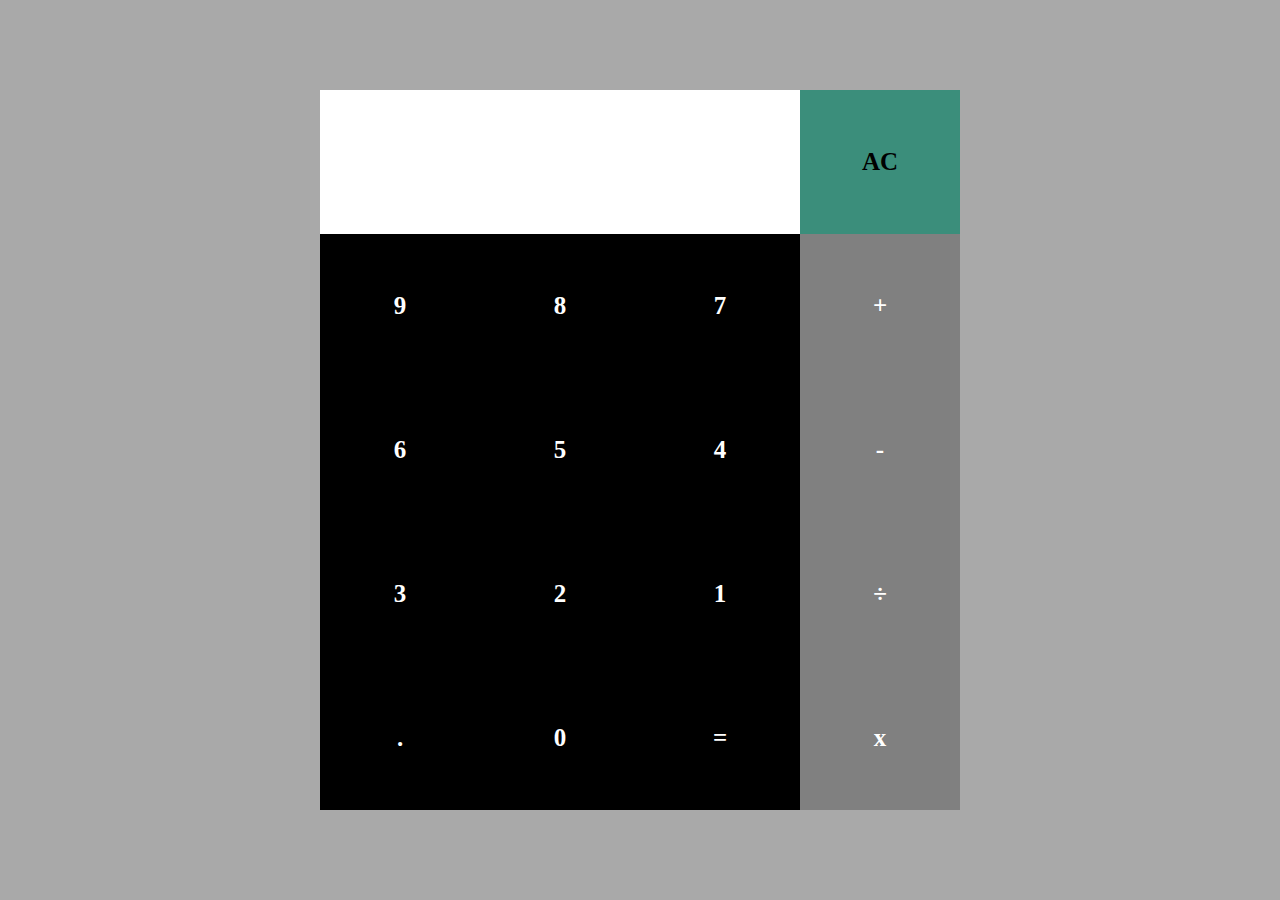
<file: Calculator/index.html>
<!DOCTYPE html>
<html lang="en">
  <head>
    <meta charset="UTF-8" />
    <meta name="viewport" content="width=device-width, initial-scale=1.0" />
    <link rel="stylesheet" href="style.css" />
    <title>Calculator</title>
  </head>
  <body>
    <div class="root">
      <div class="container">
        <div class="display" id="display"></div>
        <div class="reset btn" onclick="reset()">AC</div>
        <div class="number btn" onclick="number(9)" >9</div>
        <div class="number btn" onclick="number(8)" >8</div>
        <div class="number btn" onclick="number(7)" >7</div>
        <div class="plus btn" onclick="operation(`+`)">+</div>
        <div class="number btn" onclick="number(6)" >6</div>
        <div class="number btn" onclick="number(5)" >5</div>
        <div class="number btn" onclick="number(4)" >4</div>
        <div class="plus btn" onclick="operation(`-`)">-</div>
        <div class="number btn" onclick="number(3)" >3</div>
        <div class="number btn" onclick="number(2)" >2</div>
        <div class="number btn" onclick="number(1)" >1</div>
        <div class="plus btn" onclick="operation(`÷`)">÷</div>
        <div class="number btn" onclick="number(`.`)" >.</div>
        <div class="number btn" onclick="number(0)" >0</div>
        <div class="number btn" onclick="operation(`=`)" >=</div>
        <div class="plus btn" onclick="operation(`x`)" >x</div>
      </div>
    </div>
    <script src="index.js"></script>
  </body>
</html>
</file>
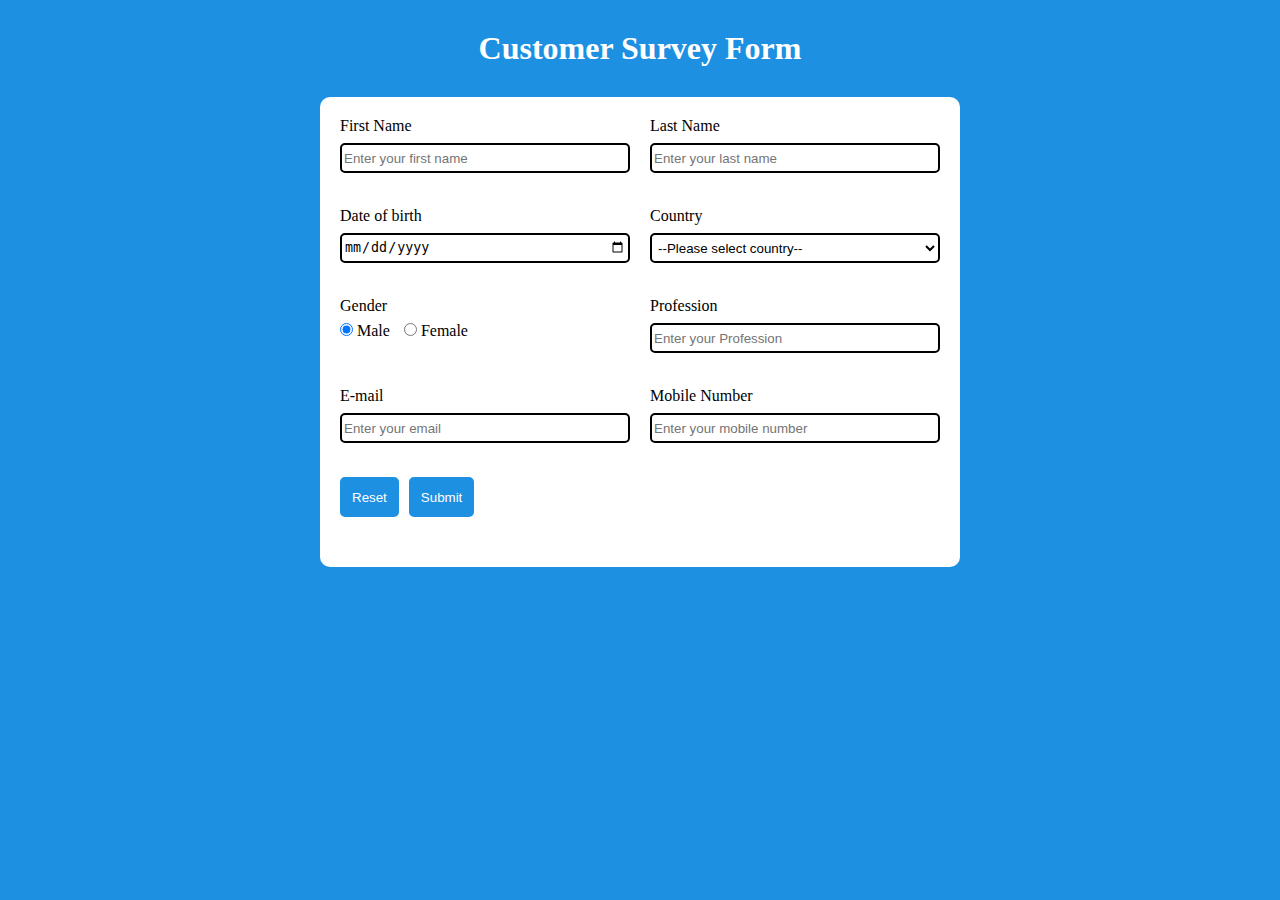
<file: Form/index.html>
<!DOCTYPE html>
<html lang="en">
  <head>
    <meta charset="UTF-8" />
    <meta name="viewport" content="width=device-width, initial-scale=1.0" />
    <link rel="stylesheet" href="style.css" />
    <title>Form</title>
  </head>
  <body>
    <h1 class="heading">Customer Survey Form</h1>
    <div class="root">
      <form class="container" id="myform">
        <div class="first-name">
          <label>First Name</label>
          <input
            type="text"
            placeholder="Enter your first name"
            id="firstName"
            maxlength="25"
            onchange="handleFirstNameChange(event)"
          />
          <span id="firstNameError"></span>
        </div>
        <div class="last-name">
          <label>Last Name</label>
          <input
            type="text"
            id="lastName"
            maxlength="25"
            placeholder="Enter your last name"
            onchange="handleLastNameChange(event)"
          />
          <span id="lastNameError"></span>
        </div>
        <div class="dob">
          <label>Date of birth</label>
          <input
            type="date"
            id="dob"
            placeholder="Enter your date of birth"
            onchange="handleDOBChange(event)"
            max="2010-01-01"
          />
          <span id="dobError"></span>
        </div>
        <div class="country">
          <label>Country</label>
          <select id="country" onchange="handleCountryChange(event)">
            <option value="" default>--Please select country--</option>
            <option value="Afghanistan">Afghanistan</option>
            <option value="Albania">Albania</option>
            <option value="Algeria">Algeria</option>
            <option value="American Samoa">American Samoa</option>
            <option value="Andorra">Andorra</option>
            <option value="Angola">Angola</option>
            <option value="Anguilla">Anguilla</option>
            <option value="Antartica">Antarctica</option>
            <option value="Antigua and Barbuda">Antigua and Barbuda</option>
            <option value="Argentina">Argentina</option>
            <option value="Armenia">Armenia</option>
            <option value="Aruba">Aruba</option>
            <option value="Australia">Australia</option>
            <option value="Austria">Austria</option>
            <option value="Azerbaijan">Azerbaijan</option>
            <option value="Bahamas">Bahamas</option>
            <option value="Bahrain">Bahrain</option>
            <option value="Bangladesh">Bangladesh</option>
            <option value="Barbados">Barbados</option>
            <option value="Belarus">Belarus</option>
            <option value="Belgium">Belgium</option>
            <option value="Belize">Belize</option>
            <option value="Benin">Benin</option>
            <option value="Bermuda">Bermuda</option>
            <option value="Bhutan">Bhutan</option>
            <option value="Bolivia">Bolivia</option>
            <option value="Botswana">Botswana</option>
            <option value="Bouvet Island">Bouvet Island</option>
            <option value="Brazil">Brazil</option>
            <option value="Brunei Darussalam">Brunei Darussalam</option>
            <option value="Bulgaria">Bulgaria</option>
            <option value="Burkina Faso">Burkina Faso</option>
            <option value="Burundi">Burundi</option>
            <option value="Cambodia">Cambodia</option>
            <option value="Cameroon">Cameroon</option>
            <option value="Canada">Canada</option>
            <option value="Cape Verde">Cape Verde</option>
            <option value="Cayman Islands">Cayman Islands</option>
            <option value="Chad">Chad</option>
            <option value="Chile">Chile</option>
            <option value="China">China</option>
            <option value="Christmas Island">Christmas Island</option>
            <option value="Cocos Islands">Cocos (Keeling) Islands</option>
            <option value="Colombia">Colombia</option>
            <option value="Comoros">Comoros</option>
            <option value="Congo">Congo</option>
            <option value="Congo">Congo, the Democratic Republic of the</option>
            <option value="Cook Islands">Cook Islands</option>
            <option value="Costa Rica">Costa Rica</option>
            <option value="Cota D'Ivoire">Cote d'Ivoire</option>
            <option value="Croatia">Croatia (Hrvatska)</option>
            <option value="Cuba">Cuba</option>
            <option value="Cyprus">Cyprus</option>
            <option value="Czech Republic">Czech Republic</option>
            <option value="Denmark">Denmark</option>
            <option value="Djibouti">Djibouti</option>
            <option value="Dominica">Dominica</option>
            <option value="Dominican Republic">Dominican Republic</option>
            <option value="East Timor">East Timor</option>
            <option value="Ecuador">Ecuador</option>
            <option value="Egypt">Egypt</option>
            <option value="El Salvador">El Salvador</option>
            <option value="Equatorial Guinea">Equatorial Guinea</option>
            <option value="Eritrea">Eritrea</option>
            <option value="Estonia">Estonia</option>
            <option value="Ethiopia">Ethiopia</option>
            <option value="Faroe Islands">Faroe Islands</option>
            <option value="Fiji">Fiji</option>
            <option value="Finland">Finland</option>
            <option value="France">France</option>
            <option value="France Metropolitan">France, Metropolitan</option>
            <option value="French Guiana">French Guiana</option>
            <option value="French Polynesia">French Polynesia</option>
            <option value="Gabon">Gabon</option>
            <option value="Gambia">Gambia</option>
            <option value="Georgia">Georgia</option>
            <option value="Germany">Germany</option>
            <option value="Ghana">Ghana</option>
            <option value="Gibraltar">Gibraltar</option>
            <option value="Greece">Greece</option>
            <option value="Greenland">Greenland</option>
            <option value="Grenada">Grenada</option>
            <option value="Guadeloupe">Guadeloupe</option>
            <option value="Guam">Guam</option>
            <option value="Guatemala">Guatemala</option>
            <option value="Guinea">Guinea</option>
            <option value="Guinea-Bissau">Guinea-Bissau</option>
            <option value="Guyana">Guyana</option>
            <option value="Haiti">Haiti</option>
            <option value="Holy See">Holy See (Vatican City State)</option>
            <option value="Honduras">Honduras</option>
            <option value="Hong Kong">Hong Kong</option>
            <option value="Hungary">Hungary</option>
            <option value="Iceland">Iceland</option>
            <option value="India">India</option>
            <option value="Indonesia">Indonesia</option>
            <option value="Iran">Iran (Islamic Republic of)</option>
            <option value="Iraq">Iraq</option>
            <option value="Ireland">Ireland</option>
            <option value="Israel">Israel</option>
            <option value="Italy">Italy</option>
            <option value="Jamaica">Jamaica</option>
            <option value="Japan">Japan</option>
            <option value="Jordan">Jordan</option>
            <option value="Kazakhstan">Kazakhstan</option>
            <option value="Kenya">Kenya</option>
            <option value="Kiribati">Kiribati</option>
            <option value="Korea">Korea, Republic of</option>
            <option value="Kuwait">Kuwait</option>
            <option value="Kyrgyzstan">Kyrgyzstan</option>
            <option value="Lao">Lao People's Democratic Republic</option>
            <option value="Latvia">Latvia</option>
            <option value="Lebanon">Lebanon</option>
            <option value="Lesotho">Lesotho</option>
            <option value="Liberia">Liberia</option>
            <option value="Liechtenstein">Liechtenstein</option>
            <option value="Lithuania">Lithuania</option>
            <option value="Luxembourg">Luxembourg</option>
            <option value="Macau">Macau</option>
            <option value="Madagascar">Madagascar</option>
            <option value="Malawi">Malawi</option>
            <option value="Malaysia">Malaysia</option>
            <option value="Maldives">Maldives</option>
            <option value="Mali">Mali</option>
            <option value="Malta">Malta</option>
            <option value="Marshall Islands">Marshall Islands</option>
            <option value="Martinique">Martinique</option>
            <option value="Mauritania">Mauritania</option>
            <option value="Mauritius">Mauritius</option>
            <option value="Mayotte">Mayotte</option>
            <option value="Mexico">Mexico</option>
            <option value="Micronesia">Micronesia, Federated States of</option>
            <option value="Moldova">Moldova, Republic of</option>
            <option value="Monaco">Monaco</option>
            <option value="Mongolia">Mongolia</option>
            <option value="Montserrat">Montserrat</option>
            <option value="Morocco">Morocco</option>
            <option value="Mozambique">Mozambique</option>
            <option value="Myanmar">Myanmar</option>
            <option value="Namibia">Namibia</option>
            <option value="Nauru">Nauru</option>
            <option value="Nepal">Nepal</option>
            <option value="Netherlands">Netherlands</option>
            <option value="Netherlands Antilles">Netherlands Antilles</option>
            <option value="New Caledonia">New Caledonia</option>
            <option value="New Zealand">New Zealand</option>
            <option value="Nicaragua">Nicaragua</option>
            <option value="Niger">Niger</option>
            <option value="Nigeria">Nigeria</option>
            <option value="Niue">Niue</option>
            <option value="Norfolk Island">Norfolk Island</option>
            <option value="Norway">Norway</option>
            <option value="Oman">Oman</option>
            <option value="Pakistan">Pakistan</option>
            <option value="Palau">Palau</option>
            <option value="Panama">Panama</option>
            <option value="Papua New Guinea">Papua New Guinea</option>
            <option value="Paraguay">Paraguay</option>
            <option value="Peru">Peru</option>
            <option value="Philippines">Philippines</option>
            <option value="Pitcairn">Pitcairn</option>
            <option value="Poland">Poland</option>
            <option value="Portugal">Portugal</option>
            <option value="Puerto Rico">Puerto Rico</option>
            <option value="Qatar">Qatar</option>
            <option value="Reunion">Reunion</option>
            <option value="Romania">Romania</option>
            <option value="Russia">Russian Federation</option>
            <option value="Rwanda">Rwanda</option>
            <option value="Saint LUCIA">Saint LUCIA</option>
            <option value="Samoa">Samoa</option>
            <option value="San Marino">San Marino</option>
            <option value="Sao Tome and Principe">Sao Tome and Principe</option>
            <option value="Saudi Arabia">Saudi Arabia</option>
            <option value="Senegal">Senegal</option>
            <option value="Seychelles">Seychelles</option>
            <option value="Sierra">Sierra Leone</option>
            <option value="Singapore">Singapore</option>
            <option value="Slovakia">Slovakia (Slovak Republic)</option>
            <option value="Slovenia">Slovenia</option>
            <option value="Solomon Islands">Solomon Islands</option>
            <option value="Somalia">Somalia</option>
            <option value="South Africa">South Africa</option>
            <option value="Span">Spain</option>
            <option value="SriLanka">Sri Lanka</option>
            <option value="St. Helena">St. Helena</option>
            <option value="Sudan">Sudan</option>
            <option value="Suriname">Suriname</option>
            <option value="Svalbard">Svalbard and Jan Mayen Islands</option>
            <option value="Swaziland">Swaziland</option>
            <option value="Sweden">Sweden</option>
            <option value="Switzerland">Switzerland</option>
            <option value="Syria">Syrian Arab Republic</option>
            <option value="Taiwan">Taiwan, Province of China</option>
            <option value="Tajikistan">Tajikistan</option>
            <option value="Tanzania">Tanzania, United Republic of</option>
            <option value="Thailand">Thailand</option>
            <option value="Togo">Togo</option>
            <option value="Tokelau">Tokelau</option>
            <option value="Tonga">Tonga</option>
            <option value="Trinidad and Tobago">Trinidad and Tobago</option>
            <option value="Tunisia">Tunisia</option>
            <option value="Turkey">Turkey</option>
            <option value="Turkmenistan">Turkmenistan</option>
            <option value="Turks and Caicos">Turks and Caicos Islands</option>
            <option value="Tuvalu">Tuvalu</option>
            <option value="Uganda">Uganda</option>
            <option value="Ukraine">Ukraine</option>
            <option value="United Arab Emirates">United Arab Emirates</option>
            <option value="United Kingdom">United Kingdom</option>
            <option value="United States">United States</option>
            <option value="Uruguay">Uruguay</option>
            <option value="Uzbekistan">Uzbekistan</option>
            <option value="Vanuatu">Vanuatu</option>
            <option value="Venezuela">Venezuela</option>
            <option value="Vietnam">Viet Nam</option>
            <option value="Virgin Islands (U.S)">Virgin Islands (U.S.)</option>
            <option value="Western Sahara">Western Sahara</option>
            <option value="Yemen">Yemen</option>
            <option value="Serbia">Serbia</option>
            <option value="Zambia">Zambia</option>
            <option value="Zimbabwe">Zimbabwe</option>
          </select>
          <span id="countryError"></span>
        </div>
        <div class="gender">
          <label>Gender</label>
          <div class="radio">
            <input
              type="radio"
              name="gender"
              id="maleRadio"
              value="male"
              onchange="handleGender('male')"
              checked
            />
            <label for="maleRadio" class="male">Male</label>
            <input
              type="radio"
              name="gender"
              id="femaleRadio"
              value="female"
              onchange="handleGender('female')"
            />
            <label for="femaleRadio">Female</label>
          </div>
        </div>
        <div class="profession">
          <label>Profession</label>
          <input
            type="text"
            id="profession"
            placeholder="Enter your Profession"
            onchange="handleProfession(event)"
            maxlength="30"
          />
          <span id="professionError"></span>
        </div>
        <div class="email">
          <label>E-mail</label>
          <input
            type="text"
            id="email"
            placeholder="Enter your email"
            onchange="handleEmail(event)"
            maxlength="30"
          />
          <span id="emailError"></span>
        </div>
        <div class="mobile">
          <label>Mobile Number</label>
          <input
            type="number"
            id="mobile"
            placeholder="Enter your mobile number"
            onchange="handleMobile(event)"
            max="10"
          />
          <span id="mobileError"></span>
        </div>
        <div class="btn-box">
          <button onclick="handleReset()" class="btn" type="button">
            Reset
          </button>
          <button onclick="handleSubmit()" class="btn" type="button" id="myBtn">
            Submit
          </button>
        </div>

        <div id="myModal" class="modal">
  
          <div class="modal-content container">

              <div class="first-name">
                <label>First Name</label>
                <h3 id="firstNameDisplay" class="bg-white"></h3>
              </div>
              <div class="last-name">
                <label>Last Name</label>
                <h3 id="lastNameDisplay" class="bg-white"></h3>
              </div>
              <div class="dob">
                <label>Date of birth</label>
                <h3 id="dobDisplay" class="bg-white"></h3>
              </div>
              <div class="country">
                <label>Country</label>
                <h3 id="countryDisplay" class="bg-white"></h3>
              </div>
              <div class="gender">
                <label>Gender</label>
                <h3 id="genderDisplay" class="bg-white"></h3>
              </div>
              <div class="profession">
                <label>Profession</label>
                <h3 id="professionDisplay" class="bg-white"></h3>
              </div>
              <div class="email">
                <label>E-mail</label>
                <h3 id="emailDisplay" class="bg-white"></h3>
              </div>
              <div class="mobile">
                <label>Mobile Number</label>
                <h3 id="mobileDisplay" class="bg-white"></h3>
              </div>
              <div class="btn-box">
                <button onclick="handleReset()" class="btn" type="button">
                  Close
                </button>
              </div>
       
            </div>
          </div>
        </div>
      </form>
    </div>
    <script src="app.js"></script>
  </body>
</html>
</file>
<file: Calculator/style.css>
* {
  margin: 0;
  padding: 0;
  box-sizing: border-box;
  background-color: #a9a9a9;
}

.root {
  display: flex;
  justify-content: center;
  align-items: center;
  height: 100vh;
  margin: 0;
}

.container {
  width: 50vw;
  height: 80vh;
  display: grid;
  grid-template-columns: repeat(4, 1fr);
  grid-template-rows: repeat(5, 1fr);
}

.box {
  border: 2px solid green;
  padding: 10px;
}

.display {
  background-color: #fff;
  grid-column: 1/4;
  grid-row: 1;
  display: flex;
  align-items: center;
  font-size: 25px;
  font-weight: bold;
  padding-left: 10px;
}

.btn {
  display: flex;
  justify-content: center;
  align-items: center;
  font-size: 25px;
  font-weight: bold;
}

.reset {
  background-color: #3b8e7b;
  cursor: pointer;
}

.number {
  background-color: #000;
  color: #fff;
  cursor: pointer;
}

.plus{
  background-color: #808080;
  color: #fff;
  cursor: pointer;
}
</file>
<file: Form/style.css>
* {
  background-color: #1d90e2;
  margin: 0;
  padding: 0;
  box-sizing: border-box;
}

.root {
  display: flex;
  align-items: center;
  justify-content: center;
}

.heading {
  margin: 30px 0;
  color: #fff;
  text-align: center;
}

.container {
  width: 50%;
  background-color: #fff;
  padding: 10px;
  border-radius: 10px;
  color: #000;
  display: grid;
  grid-template-columns: repeat(2, 1fr);
  grid-template-rows: repeat(5, 1fr);
}

@media only screen and (max-width: 835px) {
  .container {
    grid-template-columns: repeat(1, 1fr);
    grid-template-rows: repeat(9, 1fr);
  }
}

@media only screen and (max-width: 435px) {
  .container {
    width: 90%;
    grid-template-columns: repeat(1, 1fr);
    grid-template-rows: repeat(9, 1fr);
  }
}

.first-name {
  height: 90px;
  background-color: #fff;
  padding: 10px;
  /* grid-column: 1/2;
  grid-row: 1; */
  display: flex;
  flex-direction: column;
}

.last-name {
  height: 90px;
  background-color: #fff;
  padding: 10px;
  /* grid-column: 2/3;
  grid-row: 1; */
  display: flex;
  flex-direction: column;
}

.dob {
  height: 90px;
  background-color: #fff;
  padding: 10px;
  /* grid-column: 1/2;
  grid-row: 2; */
  display: flex;
  flex-direction: column;
  /* width: 87%; */
}

.country {
  height: 90px;
  background-color: #fff;
  padding: 10px;
  /* grid-column: 2/3;
  grid-row: 2; */
  display: flex;
  flex-direction: column;
  /* width: 87%; */
}

.gender {
  height: 90px;
  background-color: #fff;
  padding: 10px;
  /* grid-column: 1/2;
  grid-row: 3; */
  display: flex;
  flex-direction: column;
}

.radio {
  background-color: #fff;
}

.male {
  padding-right: 10px;
}

.profession {
  height: 90px;
  background-color: #fff;
  padding: 10px;
  /* grid-column: 2/3;
  grid-row: 3; */
  display: flex;
  flex-direction: column;
}

.email {
  height: 90px;
  background-color: #fff;
  padding: 10px;
  /* grid-column: 1/2;
  grid-row: 4; */
  display: flex;
  flex-direction: column;
}

.mobile {
  height: 90px;
  background-color: #fff;
  padding: 10px;
  /* grid-column: 2/3;
  grid-row: 4; */
  display: flex;
  flex-direction: column;
}

.submit {
  height: 90px;
  background-color: #fff;
  padding: 10px;
  /* grid-column: 1/2;
  grid-row: 5; */
  display: flex;
  flex-direction: column;
}

.reset {
  background-color: #fff;
  padding: 10px;
  /* grid-column: 2/3;
  grid-row: 5; */
  display: flex;
  flex-direction: column;
}

.btn-box {
  background-color: #fff;
  padding: 10px;
  /* grid-column: 2/3; */
  display: flex;
  flex-direction: row;
  justify-content: flex-start;
}

.btn {
  height: 40px;
  margin-right: 10px;
  background-color: #1d90e2;
  padding: 10px;
  color: #fff;
  cursor: pointer;
  border: 2px solid #1d90e2;
  border-radius: 5px;
  display: flex;
  justify-content: center;
  align-items: center;
}

label {
  background-color: #fff;
  text-align: start;
}

input {
  height: 30px;
  background-color: #fff;
  margin-top: 8px;
  border: 2px solid #000;
  border-radius: 5px;
  padding: 2px;
}

input[type="number"]::-webkit-inner-spin-button,
input[type="number"]::-webkit-outer-spin-button {
  -webkit-appearance: none;
  -moz-appearance: none;
  appearance: none;
  margin: 0;
}

input[type="radio"] {
  background-color: #fff;
  height: 13px;
}

select {
  height: 30px;
  background-color: #fff;
  margin-top: 8px;
  border: 2px solid #000;
  border-radius: 5px;
  padding: 2px;
  width: 100%;
}

option {
  background-color: #fff;
  margin-top: 8px;
  border: 2px solid #000;
  border-radius: 5px;
  padding: 2px;
}

span {
  background-color: #fff;
  color: #ff0000;
  font-size: 12px;
}

/* .firstContainer {
  background-color: #fff;
  display: grid;
  grid-template-columns: repeat(2, 1fr);
  grid-template-rows: repeat(4, 1fr);
  row-gap: 10px;
  column-gap: 10px;
} */

.modal {
  display: none;
  position: fixed;
  z-index: 1;
  padding-top: 90px;
  left: 0;
  top: 0;
  width: 100%;
  height: 100%;
  overflow: auto;
  background-color: rgb(0, 0, 0);
  background-color: rgba(0, 0, 0, 0.4);
}

.modal-content {
  background-color: #fefefe;
  margin: auto;
  padding: 20px;
  border: 1px solid #888;
  width: 50%;
  border-radius: 10px;
}

.bg-white {
  background-color: #fff;
}
</file>
